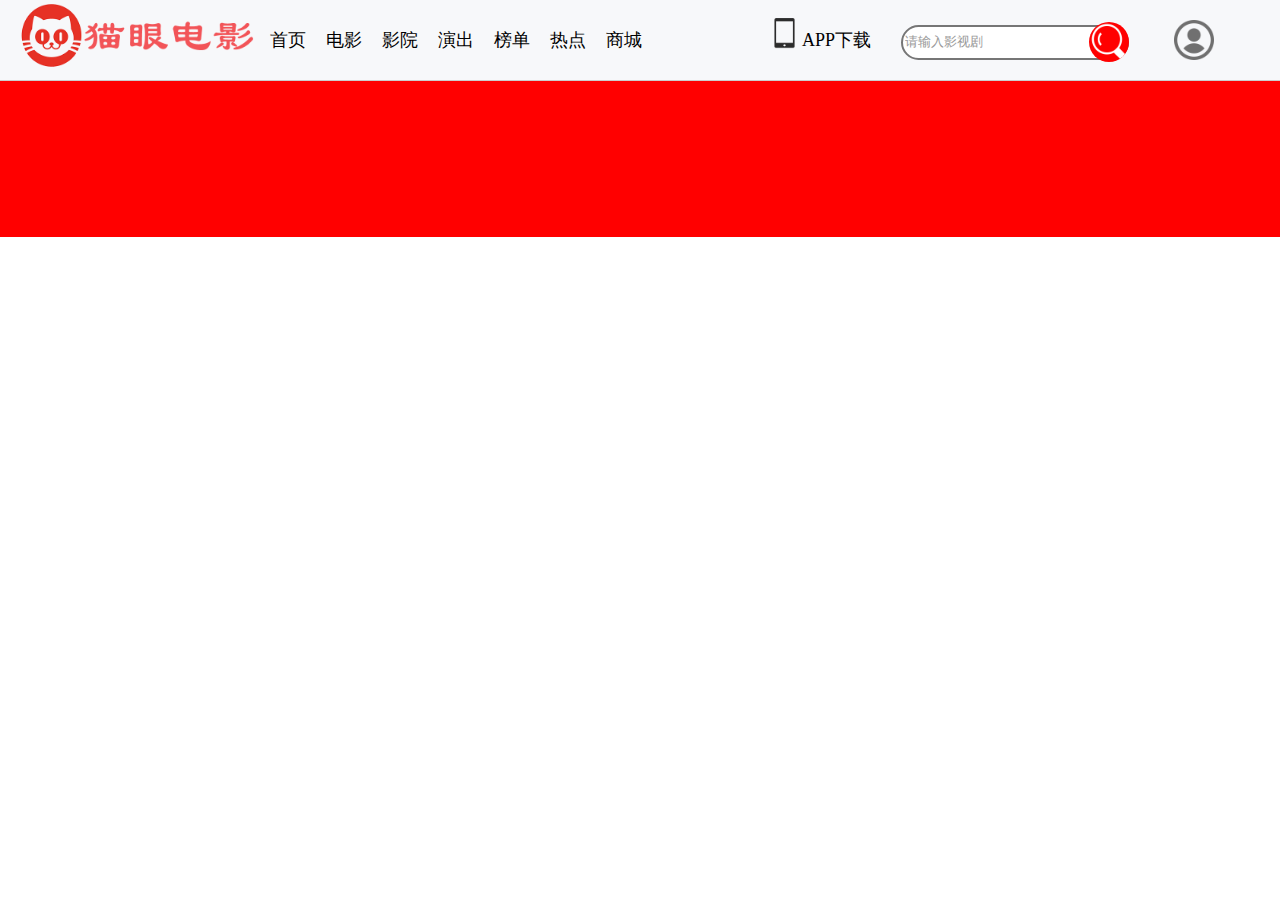
<file: flaskProject_大三下课设/flaskProject_大三下课设/templates/file_play.html>
<!DOCTYPE html>
<html lang="en">
<head>
    <meta charset="UTF-8">
    <title>贵贵电影</title>
    <link rel="stylesheet" href="../static/css/common.css">
    <link rel="stylesheet" href="../static/css/Normal%20flow.css">
    <link rel="stylesheet" href="../static/css/film_play.css">
</head>
<body>
<header class="header">
        <div class="contai">
            <div class="img clearfix">
                <div class="right">
                <img src="../static/img/logo.png" alt="猫眼电影">
                <ul>
                    <a href="./index.html"><li class="color">首页</li></a>
                    <a href="movie.html"><li>电影</li></a>
                    <a href="./cinema.html"><li>影院</li></a>
                    <a href=""><li>演出</li></a>
                    <a href="./list.html"><li>榜单</li></a>
                    <a href="./hotspot.html"><li>热点</li></a>
                    <a href=""><li>商城</li></a>
                </ul>
            </div>

                <div class="left">
                    <div class="app marg1">
                        <img src="../static/img/shouji.png" alt="">
                        <span>APP下载</span>
                    </div>
                    <div class="input marg">
                        <input type="text" value="请输入影视剧">
                        <img src="../static/img/sousuo.png" alt="">
                    </div>
                    <div class="yh">
                        <img src="../static/img/yonghu.png" alt="" onclick="login_click()">
                    </div>
                </div>

            </div>
        </div>

    </header>
<div class="movie_play">
    <div class="play_window">
        <iframe border="0" src="https://dp.1010dy.cc/?url=T2ZUYVZuaHJPb1duWWd3Zlp1R3FOaWhhTW5XZ0ptWW1ZeU9HVmpOamN4TkRFeVptWTVZVEUwTXpWOFl6SXlNamRtT1RBMU56VXdOakEwTTJVNE5EZG1ZakEzT0dWbE5qUTJaREI4TVRZMU5qQTRNakF5TUFIbWFjU0hBMjU2SG1hY1NIQTI1Ng==&amp;next=&amp;id=64577&amp;nid=1&amp;from=uploadixigua" width="100%" height="100%" marginwidth="0" framespacing="0" marginheight="0" frameborder="0" scrolling="no" vspale="0" allowfullscreen="allowfullscreen" mozallowfullscreen="mozallowfullscreen" msallowfullscreen="msallowfullscreen" oallowfullscreen="oallowfullscreen" webkitallowfullscreen="webkitallowfullscreen" noresize=""></iframe>
<!--        <video src="" controls preload="none">-->
<!--            <source src="https://www.bilibili.com/video/BV18Y4y1L73R?t=213.3" type="video/mp4">-->
<!--        </video>-->
<!--        <iframe src="https://www.bilibili.com/video/BV18Y4y1L73R?t=213.3" frameborder="0"></iframe>-->
<!--        <iframe class="ql-video" frameborder="0" allowfullscreen="true" src="https://www.yinyueriji.net/square/video/26e59459-66fd-0f60-50ba-c50a16ae5196"></iframe>-->
<!--    <video width="480" height="400" controls>-->
<!--    <source src="https://www.bilibili.com/video/BV16Y4y1G7hp?t=3.1" type="video/mp4">-->
<!--    </video>-->
        </div>
</div>
</body>
</html>
</file>
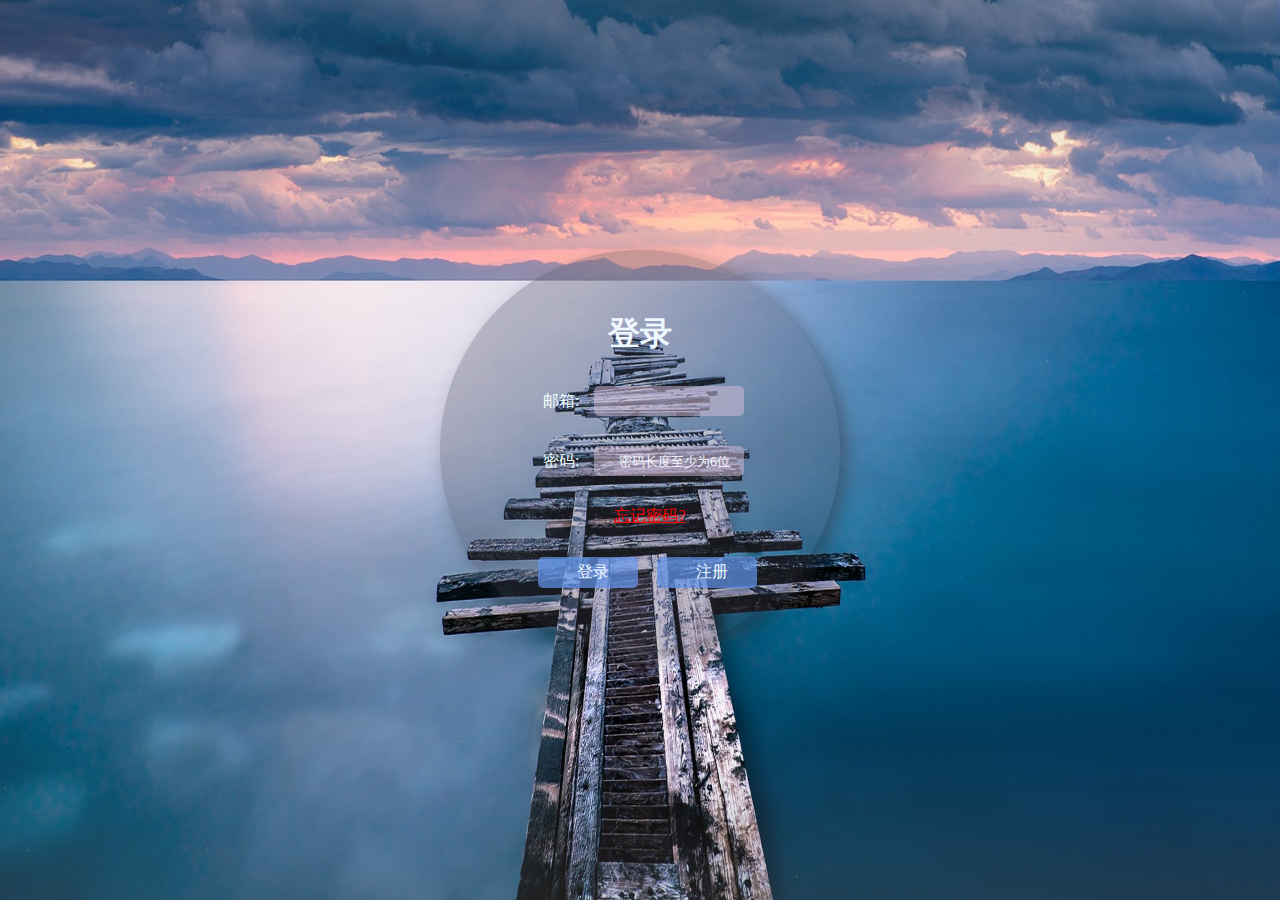
<file: flaskProject_大三下课设/flaskProject_大三下课设/templates/login.html>
<!DOCTYPE html>
<html lang="en">

<head>
    <meta charset="UTF-8">
    <title>login</title>
    <style>
        * {
            margin: 0;
            padding: 0;
        }

        html {
            height: 100%;
            width: 100%;
            overflow: hidden;
            margin: 0;
            padding: 0;
            background: url(../static/img/login_background.png) no-repeat 0px 0px;
            background-repeat: no-repeat;
            background-size: 100% 100%;
            -moz-background-size: 100% 100%;
        }

        body {
            display: flex;
            align-items: center;
            justify-content: center;
            height: 100%;
        }

        #loginDiv {
            width: 400px;
            display: flex;
            justify-content: center;
            align-items: center;
            height: 400px;
            background-color: rgba(75, 81, 95, 0.3);
            box-shadow: 7px 7px 17px rgba(52, 56, 66, 0.5);
            border-radius: 250px;
        }


        p {
            margin-top: 30px;
            margin-left: 20px;
            color: azure;
        }

        input {
            margin-left: 15px;
            border-radius: 5px;
            border-style: hidden;
            height: 30px;
            width: 140px;
            background-color: rgba(216, 191, 216, 0.5);
            outline: none;
            color: #f0edf3;
            padding-left: 10px;
        }

        .button {
            border-color: cornsilk;
            background-color: rgba(100, 149, 237, .7);
            color: aliceblue;
            border-style: hidden;
            border-radius: 5px;
            width: 100px;
            height: 31px;
            font-size: 16px;
        }
    </style>
    <style type="text/css">
        input::-ms-input-placeholder{text-align: center;}
        input::-webkit-input-placeholder{text-align: center;color:ghostwhite;}
    </style>
</head>
<script type="text/javascript" src="../static/js/jquery-1.11.2.min.js"></script>
<script type="text/javascript" src="../static/js/jquery.cookie.js"></script>
<body>
    <div id="loginDiv">
        <form action="" id="form">
            <h1 style="text-align: center;color: aliceblue;">登录</h1>
            <p>邮箱:<input id="email" type="text"></p>
            <p>密码:<input id="password" type="password" placeholder="密码长度至少为6位" ></p>
            <p style="text-align: center"><a href="#" style="color: red;">忘记密码?</a></p>
            <div style="text-align: center;margin-top: 30px;">
                <input type="button" class="button" value="登录" onclick="login_click()">
                <input type="button" class="button" value="注册" onclick="register_click()">
            </div>
        </form>

        <script>
            //注册按钮跳转
            function register_click(){
                window.location.href="/register";
            }

            // var data=
            //判断登录是否成功
            function login_click(){
                //获取用户输入的信息
                var email1=document.getElementById("email").value;
                var password1=document.getElementById("password").value;
                var data={
                        "name":email1,
                        "password":password1
                    };
                console.log(data);
                $.post("/user_authentication",data,function(data){
                    if(data["code"]==1){
                        $.cookie("username",email1,{path:"/"})
                        $.cookie("password",password1)
                        window.location.href="/";
                    }
                    else{
                        alert(data["info"])
                    }
                });
            }
        </script>
    </div>

</body>
</html>
</file>
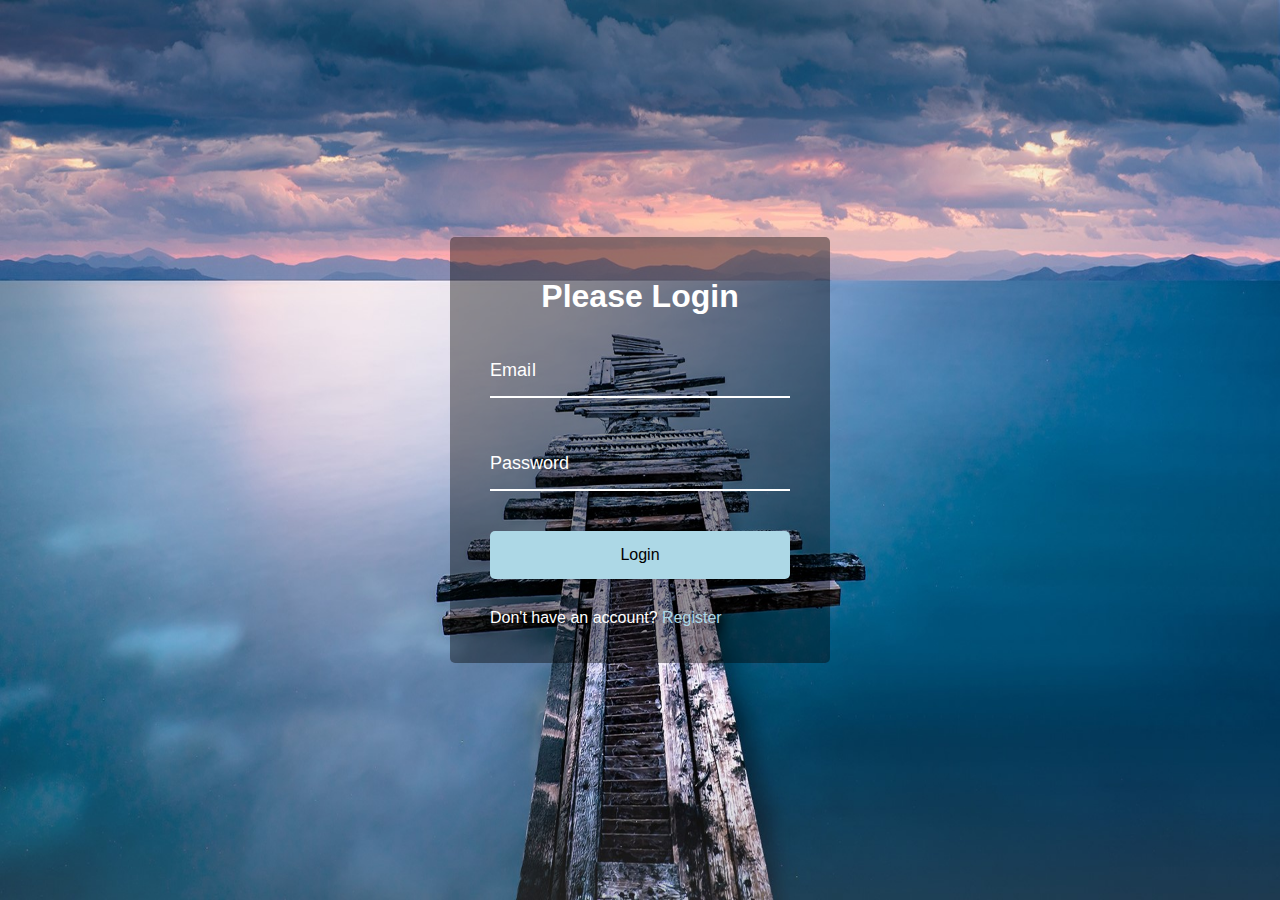
<file: flaskProject_大三下课设/flaskProject_大三下课设/templates/login1.html>
<!DOCTYPE html>
<html lang="en">
  <head>
    <meta charset="UTF-8" />
    <meta name="viewport" content="width=device-width, initial-scale=1.0" />
    <link rel="stylesheet" href="../static/css/login1.css" />
    <title>Login</title>
  </head>
  <body>
    <div class="container">
      <h1>Please Login</h1>
      <form>
        <div class="form-control">
          <input id="email" type="text" required>
          <label>Email</label>
          <!-- <label>
            <span style="transition-delay: 0ms">E</span>
              <span style="transition-delay: 50ms">m</span>
              <span style="transition-delay: 100ms">a</span>
              <span style="transition-delay: 150ms">i</span>
              <span style="transition-delay: 200ms">l</span>
        </label> -->
        </div>

        <div class="form-control">
          <input id="password" type="password" required>
          <label>Password</label>
        </div>

        <button type="button" class="btn" onclick="login_click()">Login</button>

        <p class="text">Don't have an account? <a href="#">Register</a> </p>
      </form>
    </div>
    <script type="text/javascript" src="../static/js/jquery-1.11.2.min.js"></script>
    <script src="../static/js/login1.js"></script>
    <script>
              //判断登录是否成功
              function login_click(){
                  //获取用户输入的信息
                console.log("--------------")
                  var email1=document.getElementById("email").value;
                  var password1=document.getElementById("password").value;
                  var data={
                          "name":email1,
                          "password":password1
                      };
                  console.log(data);

                  $.post("/user_authentication",data,function(data){
                      if(data["code"]==1){
                        $.cookie("username",email1)
                        $.cookie("password",password1)
                        console.log("--------------")
                        window.location.href="/";
                      }
                      else{
                          alert(data["info"])
                      }
                  });
              }
          </script>
  </body>
</html>
</file>
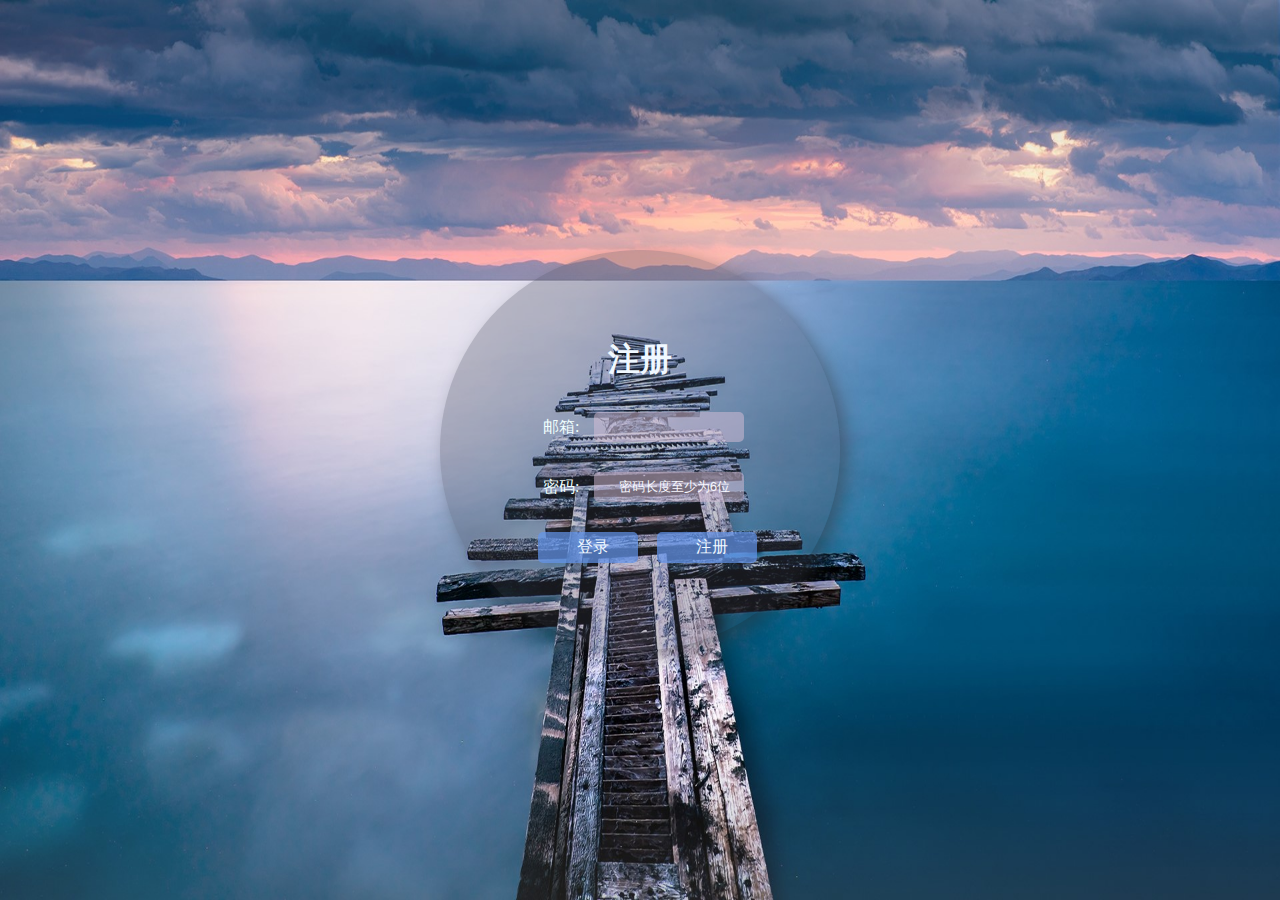
<file: flaskProject_大三下课设/flaskProject_大三下课设/templates/register.html>
<!DOCTYPE html>
<html lang="en">

<head>
    <meta charset="UTF-8">
    <title>login</title>
    <style>
        * {
            margin: 0;
            padding: 0;
        }

        html {
            height: 100%;
            width: 100%;
            overflow: hidden;
            margin: 0;
            padding: 0;
            background: url(../static/img/login_background.png) no-repeat 0px 0px;
            background-repeat: no-repeat;
            background-size: 100% 100%;
            -moz-background-size: 100% 100%;
        }

        body {
            display: flex;
            align-items: center;
            justify-content: center;
            height: 100%;
        }

        #loginDiv {
            width: 400px;
            display: flex;
            justify-content: center;
            align-items: center;
            height: 400px;
            background-color: rgba(75, 81, 95, 0.3);
            box-shadow: 7px 7px 17px rgba(52, 56, 66, 0.5);
            border-radius: 250px;
        }


        p {
            margin-top: 30px;
            margin-left: 20px;
            color: azure;
        }

        input {
            margin-left: 15px;
            border-radius: 5px;
            border-style: hidden;
            height: 30px;
            width: 140px;
            background-color: rgba(216, 191, 216, 0.5);
            outline: none;
            color: #f0edf3;
            padding-left: 10px;
        }

        .button {
            border-color: cornsilk;
            background-color: rgba(100, 149, 237, .7);
            color: aliceblue;
            border-style: hidden;
            border-radius: 5px;
            width: 100px;
            height: 31px;
            font-size: 16px;
        }
    </style>
    <style type="text/css">
        input::-ms-input-placeholder{text-align: center;}
        input::-webkit-input-placeholder{text-align: center;color:ghostwhite;}
    </style>
</head>
<script type="text/javascript" src="../static/js/jquery-1.11.2.min.js"></script>
<body>
    <div id="loginDiv">
        <form action="" id="form">
            <h1 style="text-align: center;color: aliceblue;">注册</h1>
            <p>邮箱:<input id="email" type="text"></p>
            <p>密码:<input id="password" type="password" placeholder="密码长度至少为6位" ></p>
            <div style="text-align: center;margin-top: 30px;">
                 <input type="button" class="button" value="登录" onclick="login_click()">
                <input type="button" class="button" value="注册" onclick="register_click()">
            </div>
        </form>
        <script>

            //注册按钮跳转
            function login_click(){
                window.location.href="/login";
            }

            //判断注册是否成功
            function register_click(){
                //获取用户输入的信息
                var email1=document.getElementById("email").value;
                var password1=document.getElementById("password").value;
                var data={
                        "name":email1,
                        "password":password1
                    };
                console.log(data);
                $.post("/register_To_database",data,function(data){
                    alert(data["info"])
                });
            }
        </script>
    </div>

</body>
</html>
</file>
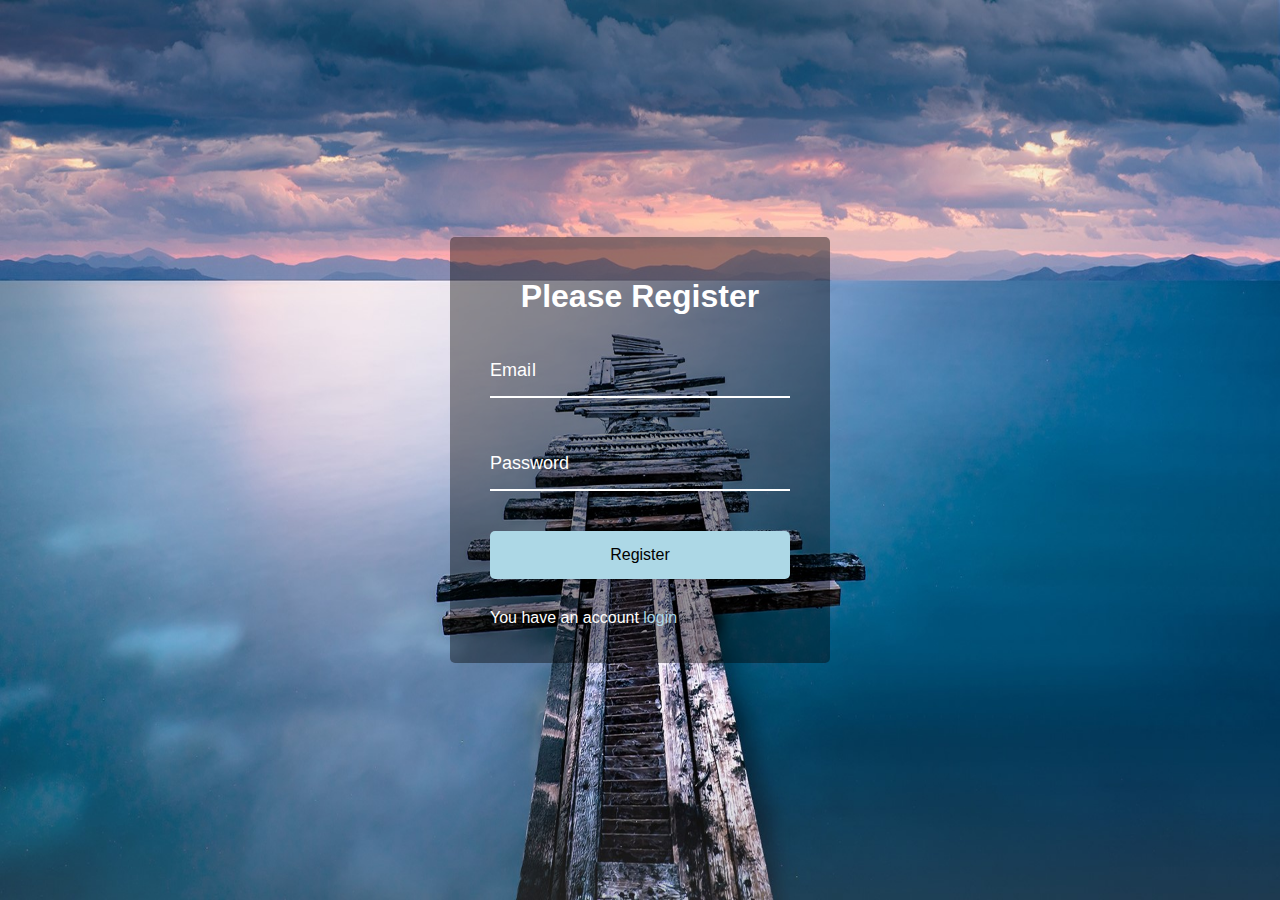
<file: flaskProject_大三下课设/flaskProject_大三下课设/templates/register1.html>
<!DOCTYPE html>
<html lang="en">
  <head>
    <meta charset="UTF-8" />
    <meta name="viewport" content="width=device-width, initial-scale=1.0" />
    <link rel="stylesheet" href="../static/css/login1.css" />
    <title>Register</title>
  </head>
  <body>
    <div class="container">
      <h1>Please Register</h1>
      <form>
        <div class="form-control">
          <input id="email" type="text" required>
          <label>Email</label>
          <!-- <label>
            <span style="transition-delay: 0ms">E</span>
              <span style="transition-delay: 50ms">m</span>
              <span style="transition-delay: 100ms">a</span>
              <span style="transition-delay: 150ms">i</span>
              <span style="transition-delay: 200ms">l</span>
        </label> -->
        </div>

        <div class="form-control">
          <input id="password" type="password" required>
          <label>Password</label>
        </div>

        <button type="button" class="btn" ><span id="register">Register</span></button>

        <p class="text">You have an account <a href="#">login</a> </p>
      </form>
    </div>
    <script src="../static/js/login1.js"></script>
    <script type="text/javascript" src="../static/js/jquery-1.11.2.min.js"></script>
    <script>
              //判断注册是否成功
              $(".btn").on("click", function(){
                console.log("-----------")
                  //获取用户输入的信息
                  var email1=document.getElementById("email").value;
                  var password1=document.getElementById("password").value;
                  var data={
                          "name":email1,
                          "password":password1
                      };
                  console.log(data);
                  console.log("njgsnrvk")
                  $.post("/register_To_database",data,function(data){
                      alert(data["info"])
                  });
              })
          </script>
  </body>
</html>
</file>
<file: flaskProject_大三下课设/flaskProject_大三下课设/static/css/common.css>
/* 清除浮动 */
.clearfix::after{
    content: "";
    display: block;
    clear: both;
}


/* 导航条 */
.header {
    height: 80px;
    line-height: 80px;
    font-size: 18px;
    margin: 0 auto;
    border-bottom: 1px solid #ccc;
    background-color: #f7f8fa;
    position:sticky;
    top:0;
    left:0;
    z-index: 1;
}

.header .container .logo img{
    float: left;
    width: 260px;
    height: 70px;
}
.header .container .nav .color{
    color: #fff;
    background: #f40;
}

.header .container .nav ul a{
    float: left;
    width: 60px;
    height: 80px;
    text-align: center;
}
.header .container .nav ul a:hover{
    background-color: #F40;
    color: #fff;
}

.header .container .right .app img{
    width: 40px;
    height: 40px;
    margin-top: 10px;
    float: right;
}
.header .container .right .app span{
    float: right;
}
.header .container .right .input{
    float: right;
    margin-left: 30px;
    border-radius: 50%;
}

.header .container .right input{
    height: 30px;
    width: 200px;
    border-radius: 20px;
    border-color: #ccc;
    float: right;
    margin-top: 15px;
    margin-left: 35px;
} 
.header .container .right .sousuo{
    position: relative;
}

.header .container .right .sousuo img{
    background: red;
    border-radius: 50%;
    width: 35px;
    height: 36px;
    float: right;
    position: absolute;
    right: 0px;
    top: 15px;
}

.header .container .right .use img{
    width: 35px;
    height: 35px;
    float: right;
    margin-right: -424px;
    margin-top: 16px;
}
.header .container .right .use img a:hover{
    width: 60px;
    height: 120px;
    border: 1px solid #CCC;
}
.header .container .right{
    margin-right: 100px;
}

/* 导航区域 */
.header .contai .img img{
    width: 260px;
    height: 70px;
    float: left;
}

/*right*/
.header .contai .img ul li{
    float: left;
    padding: 0 10px;
}

.header .contai .img ul li:hover{
    color: #fff;
    background: #f40;
}
/*.header .contai .img ul:active{*/
/*    color: #fff;*/
/*    background-color: #fff;*/
/*}*/

/*.header .contai .img ul:focus{*/
/*    color: #fff;*/
/*    background-color: #f40;*/
/*}*/

.header .contai .img .left div{
    float: left;
}

.header .contai .img .left .app img{
    width: 35px;
    height: 35px;
    margin-top: 16px;
}

.header .contai .img .left .marg1{
    margin-left: 115px;
}
.header .contai .img .left .marg{
    margin-left: 30px;
    /*text-align: center;*/
}
.header .contai .img .left .input{
    position: relative;
}


.header .contai .img .left .input input{
    width: 220px;
    height: 29px;
    border-style: double;
    border-radius: 20px;
    color: #999;
    /*text-align: center;*/
}
.header .contai .img .left .input input:focus{
    outline: 0  solid  #000;
}

.header .contai .img .left .input img{
    width: 40px;
    height: 40px;
    background: red;
    border-radius: 20px;
    position: absolute;
    top: 22px;
    right: 0;
    cursor: pointer;
}
.header .contai .img .left .yh img{
    width: 40px;
    height: 40px;
    margin-top: 20px;
    margin-left: 45px;
}


/* 页码 */
.select{
    height: 100px;
    line-height: 100px;
    text-align: center;
}
.select a{
    border: 1px solid #ccc;
    padding: 10px;
    margin:0 15px;
}
.select a:hover{
    color: #fff;
    border: 1px solid #f40;
    background-color: #f40;
}

/* 尾巴 */

.tail{
    height: 50px;
    background: #262426;
    margin-top:20px;
}
</file>
<file: flaskProject_大三下课设/flaskProject_大三下课设/static/css/film_play.css>
.play_window{
    width:900px;
    height: 900px;
    background-color: red;
    font: 24px 'Microsoft YaHei', Arial, Lucida Grande, Tahoma, sans-serif;
    -webkit-font-smoothing: antialiased;
    -webkit-tap-highlight-color: transparent;
    user-select: none;
    cursor: default;
    height: 100%;
    width: 100%;
    position: relative;
}
</file>
<file: flaskProject_大三下课设/flaskProject_大三下课设/static/css/login1.css>
/*@import url('https://fonts.googleapis.com/css?family=Muli&display=swap');*/

* {
  box-sizing: border-box;
}

body {
  /*background-color: steelblue;*/
  background-image: url("../img/login_background.png");
  background-repeat: no-repeat;
  background-size: 100% 100%;
  color: #fff;
  font-family: 'Muli', sans-serif;
  display: flex;
  flex-direction: column;
  align-items: center;
  justify-content: center;
  height: 100vh;
  overflow: hidden;
  margin: 0;
}

.container {
  background-color: rgba(0, 0, 0, 0.4);
  padding: 20px 40px;
  border-radius: 5px;
}

.container h1 {
  text-align: center;
  margin-bottom: 30px;
}

.container a {
  text-decoration: none;
  color: lightblue;
}

.btn {
  cursor: pointer;
  display: inline-block;
  width: 100%;
  background: lightblue;
  padding: 15px;
  font-family: inherit;
  font-size: 16px;
  border: 0;
  border-radius: 5px;
}

.text {
  margin-top: 30px;
}

.form-control {
  position: relative;
  margin: 20px 0 40px;
  width: 300px;
}

.form-control input {
  background-color: transparent;
  border: 0;
  border-bottom: 2px #fff solid;
  display: block;
  width: 100%;
  padding: 15px 0;
  font-size: 18px;
  color: #fff;
}

.form-control input:focus,
.form-control input:valid {
  outline: 0;
  border-bottom-color: lightblue;
}

.form-control label {
  position: absolute;
  top: 15px;
  left: 0;
  pointer-events: none;
}

.form-control label span {
  display: inline-block;
  font-size: 18px;
  min-width: 5px;
  transition: 0.3s cubic-bezier(0.68, -0.55, 0.265, 1.55);
}

.form-control input:focus + label span,
.form-control input:valid + label span {
  color: lightblue;
  transform: translateY(-30px);
}
</file>
